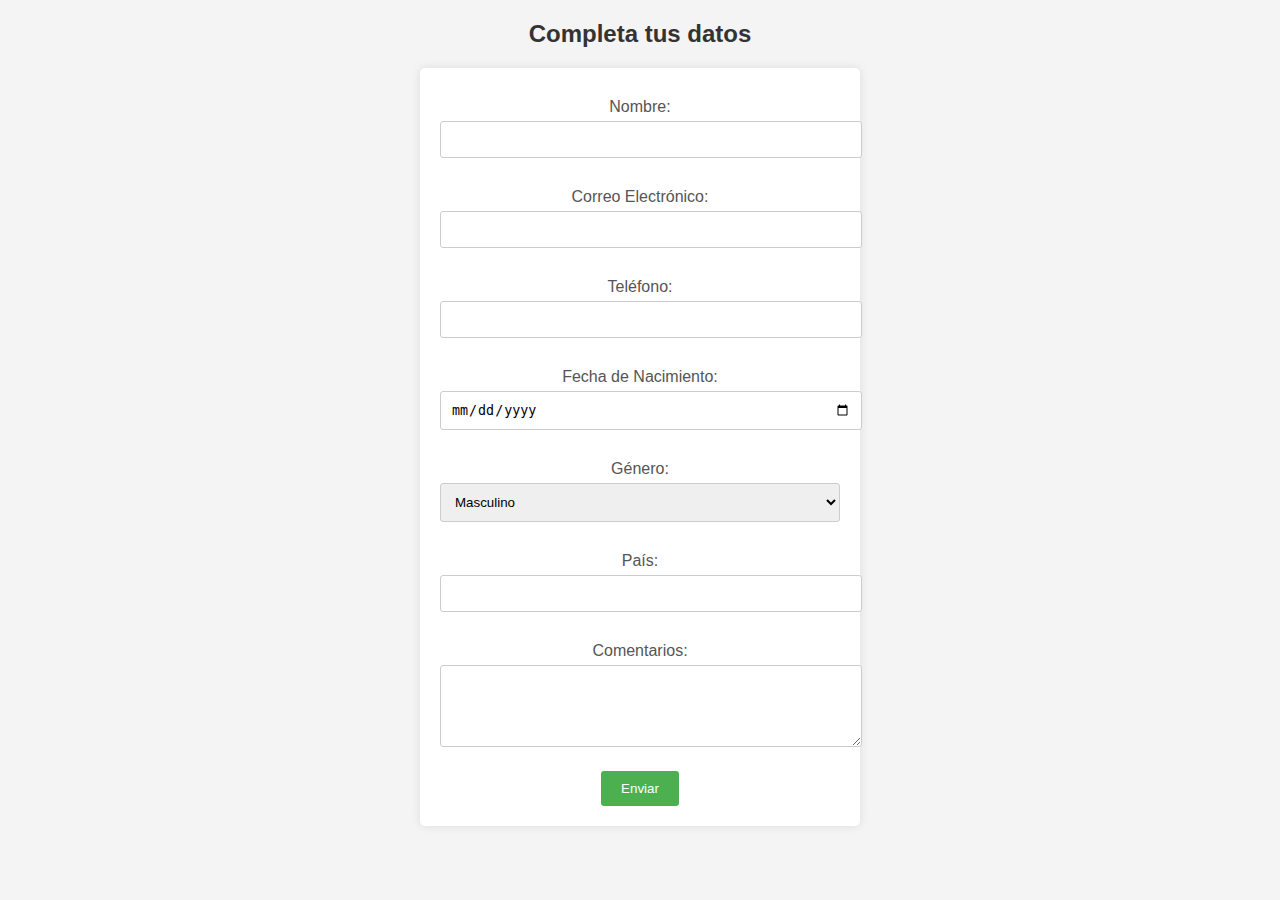
<file: inscripcion.html>
<!DOCTYPE html>
<html lang="en">
<head>
    <meta charset="UTF-8">
    <title>Formulario de Datos</title>
    <link rel="stylesheet" href="style.css">
</head>
<body>
    <h2>Completa tus datos</h2>
    <form action="procesar_datos.php" method="POST">
        <label for="nombre">Nombre:</label>
        <input type="text" id="nombre" name="nombre" required>

        <label for="email">Correo Electrónico:</label>
        <input type="email" id="email" name "email" required>

        <label for="telefono">Teléfono:</label>
        <input type="tel" id="telefono" name="telefono" required>

        <label for="fecha_nacimiento">Fecha de Nacimiento:</label>
        <input type="date" id="fecha_nacimiento" name="fecha_nacimiento" required>

        <label for="genero">Género:</label>
        <select id="genero" name="genero">
            <option value="masculino">Masculino</option>
            <option value="femenino">Femenino</option>
            <option value="otro">Otro</option>
        </select>

        <label for="pais">País:</label>
        <input type="text" id="pais" name="pais" required>

        <label for="comentarios">Comentarios:</label>
        <textarea id="comentarios" name="comentarios" rows="4" cols="50"></textarea>

        <button type="submit">Enviar</button>
    </form>
</body>
</html>
</file>
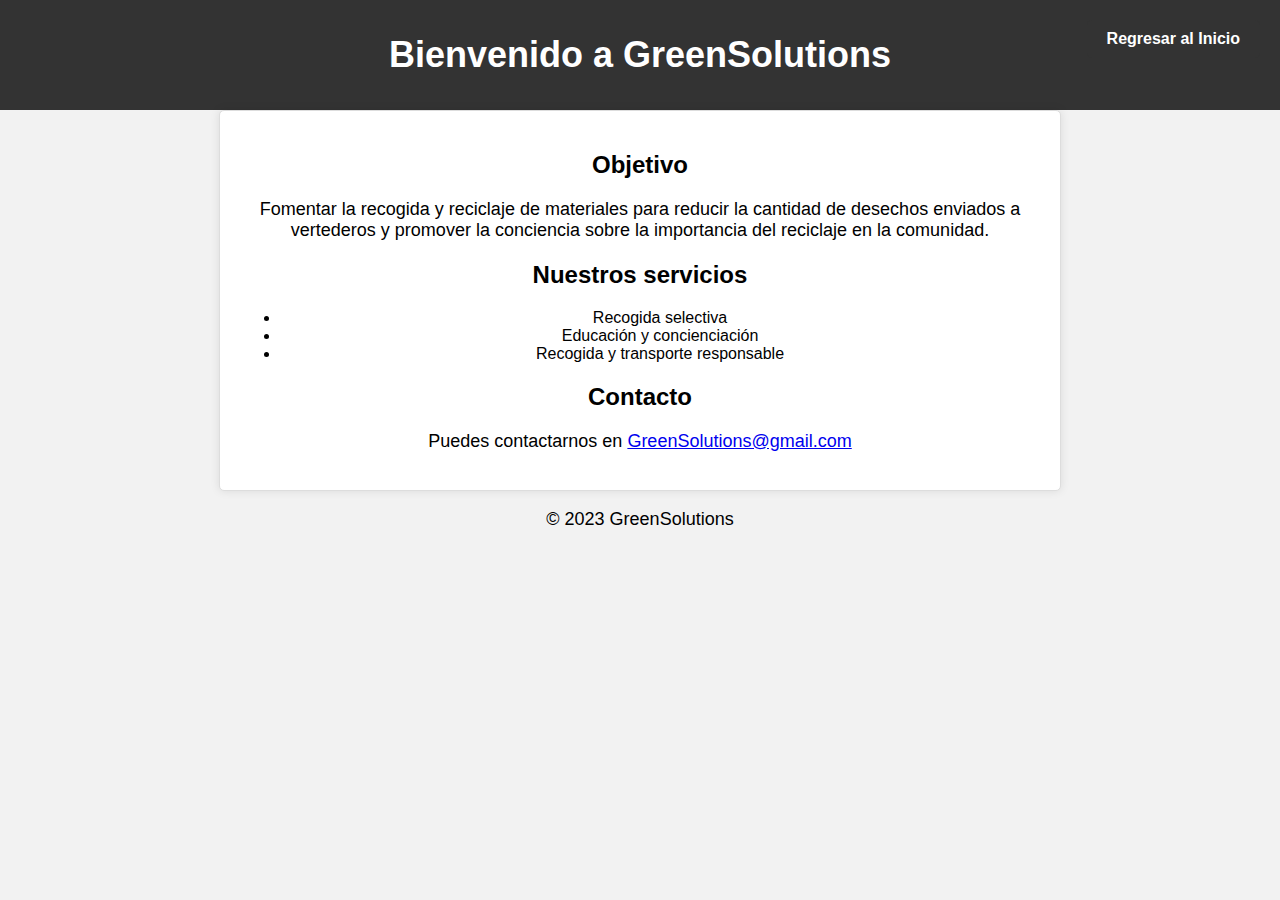
<file: programa1.html>
<!DOCTYPE html>
<html lang="en">
<head>
    <meta charset="UTF-8">
    <meta name="viewport" content="width=device-width, initial-scale=1.0">
    <title>Mi Página Web</title>
    <style>
        /* Agrega estilos CSS aquí */
        body {
            font-family: Arial, sans-serif;
            text-align: center;
            background-color: #f2f2f2;
            margin: 0;
            padding: 0;
        }

        header {
            background-color: #333;
            color: white;
            padding: 10px;
        }

        h1 {
            font-size: 36px;
        }

        p {
            font-size: 18px;
        }

        .container {
            max-width: 800px;
            margin: 0 auto;
            padding: 20px;
            background-color: white;
            border: 1px solid #ddd;
            border-radius: 5px;
            box-shadow: 0 0 10px rgba(0, 0, 0, 0.1);
        }
        a.back-to-top {
        position: fixed;
        top: 20px;
        right: 20px;
        background-color: #333;
        color: white;
        padding: 10px 20px;
        border-radius: 5px;
        text-decoration: none;
        font-weight: bold;
    }

    /* Estilo al hacer hover sobre el botón */
    a.back-to-top:hover {
        background-color: #555;
    }
    </style>
</head>
<body>
    <header>
        <h1>Bienvenido a GreenSolutions</h1>
    </header>
    <a class="back-to-top" href="index.html">Regresar al Inicio</a>
    <div class="container">
        <h2>Objetivo</h2>
        <p>Fomentar la recogida y reciclaje de materiales para reducir la cantidad de desechos enviados a vertederos y promover la conciencia sobre la importancia del reciclaje en la comunidad.</p>

        <h2>Nuestros servicios</h2>
        <ul>
            <li>Recogida selectiva</li>
            <li>Educación y concienciación</li>
            <li>Recogida y transporte responsable</li>
        </ul>

        <h2>Contacto</h2>
        <p>Puedes contactarnos en <a href="mailto:info@ejemplo.com">GreenSolutions@gmail.com</a></p>
    </div>

    <footer>
        <p>&copy; 2023 GreenSolutions</p>
    </footer>
</body>
</html>
</file>
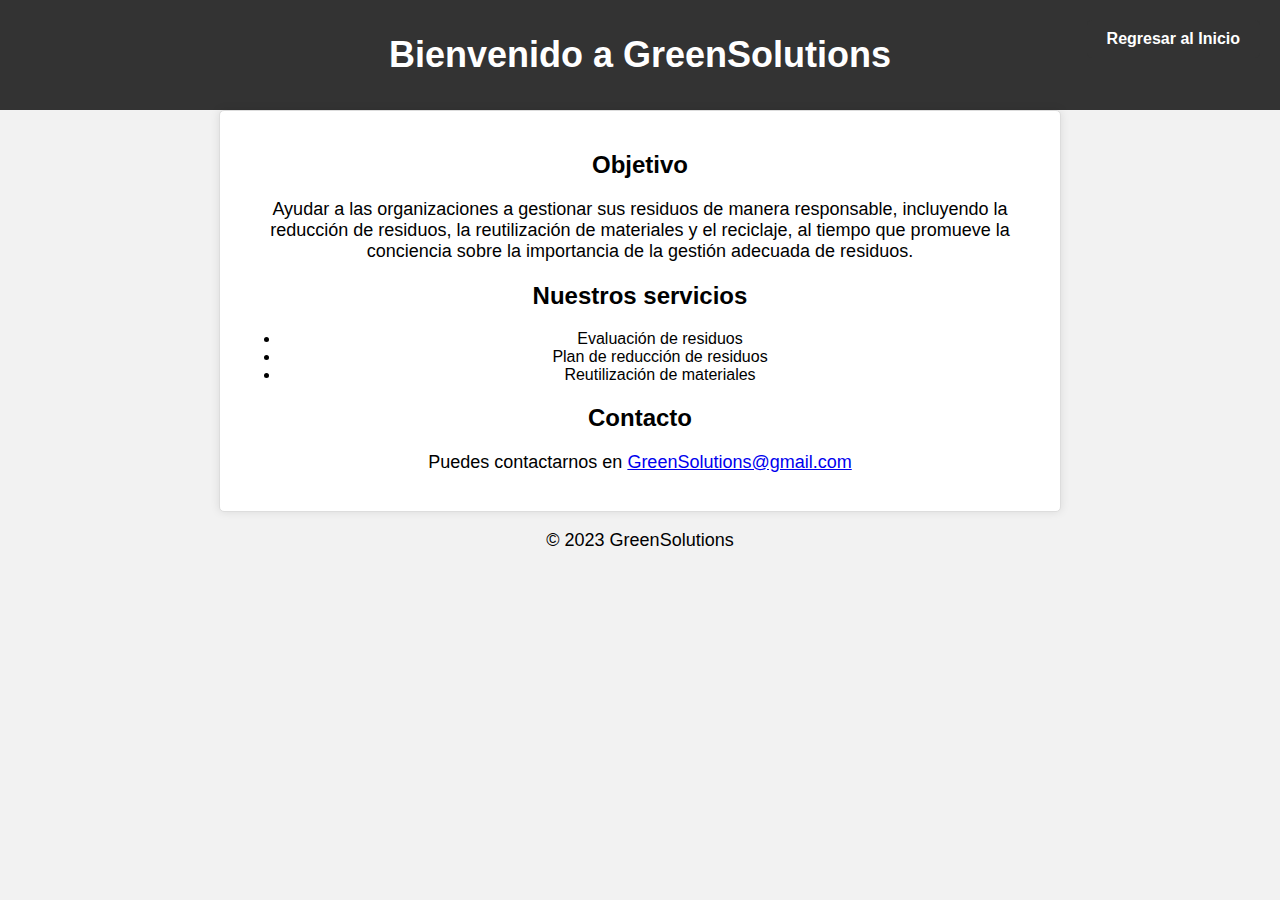
<file: programa2.html>
<!DOCTYPE html>
<html lang="en">
<head>
    <meta charset="UTF-8">
    <meta name="viewport" content="width=device-width, initial-scale=1.0">
    <title>Mi Página Web</title>
    <style>
        /* Agrega estilos CSS aquí */
        body {
            font-family: Arial, sans-serif;
            text-align: center;
            background-color: #f2f2f2;
            margin: 0;
            padding: 0;
        }

        header {
            background-color: #333;
            color: white;
            padding: 10px;
        }

        h1 {
            font-size: 36px;
        }

        p {
            font-size: 18px;
        }

        .container {
            max-width: 800px;
            margin: 0 auto;
            padding: 20px;
            background-color: white;
            border: 1px solid #ddd;
            border-radius: 5px;
            box-shadow: 0 0 10px rgba(0, 0, 0, 0.1);
        }
        a.back-to-top {
        position: fixed;
        top: 20px;
        right: 20px;
        background-color: #333;
        color: white;
        padding: 10px 20px;
        border-radius: 5px;
        text-decoration: none;
        font-weight: bold;
    }

    /* Estilo al hacer hover sobre el botón */
    a.back-to-top:hover {
        background-color: #555;
    }
    </style>
</head>
<body>
    <header>
        <h1>Bienvenido a GreenSolutions</h1>
    </header>
    <a class="back-to-top" href="index.html">Regresar al Inicio</a>
    <div class="container">
        <h2>Objetivo</h2>
        <p>Ayudar a las organizaciones a gestionar sus residuos de manera responsable, incluyendo la reducción de residuos, la reutilización de materiales y el reciclaje, al tiempo que promueve la conciencia sobre la importancia de la gestión adecuada de residuos.</p>

        <h2>Nuestros servicios</h2>
        <ul>
            <li>Evaluación de residuos</li>
            <li>Plan de reducción de residuos</li>
            <li>Reutilización de materiales</li>
        </ul>

        <h2>Contacto</h2>
        <p>Puedes contactarnos en <a href="mailto:info@ejemplo.com">GreenSolutions@gmail.com</a></p>
    </div>

    <footer>
        <p>&copy; 2023 GreenSolutions</p>
    </footer>
</body>
</html>
</file>
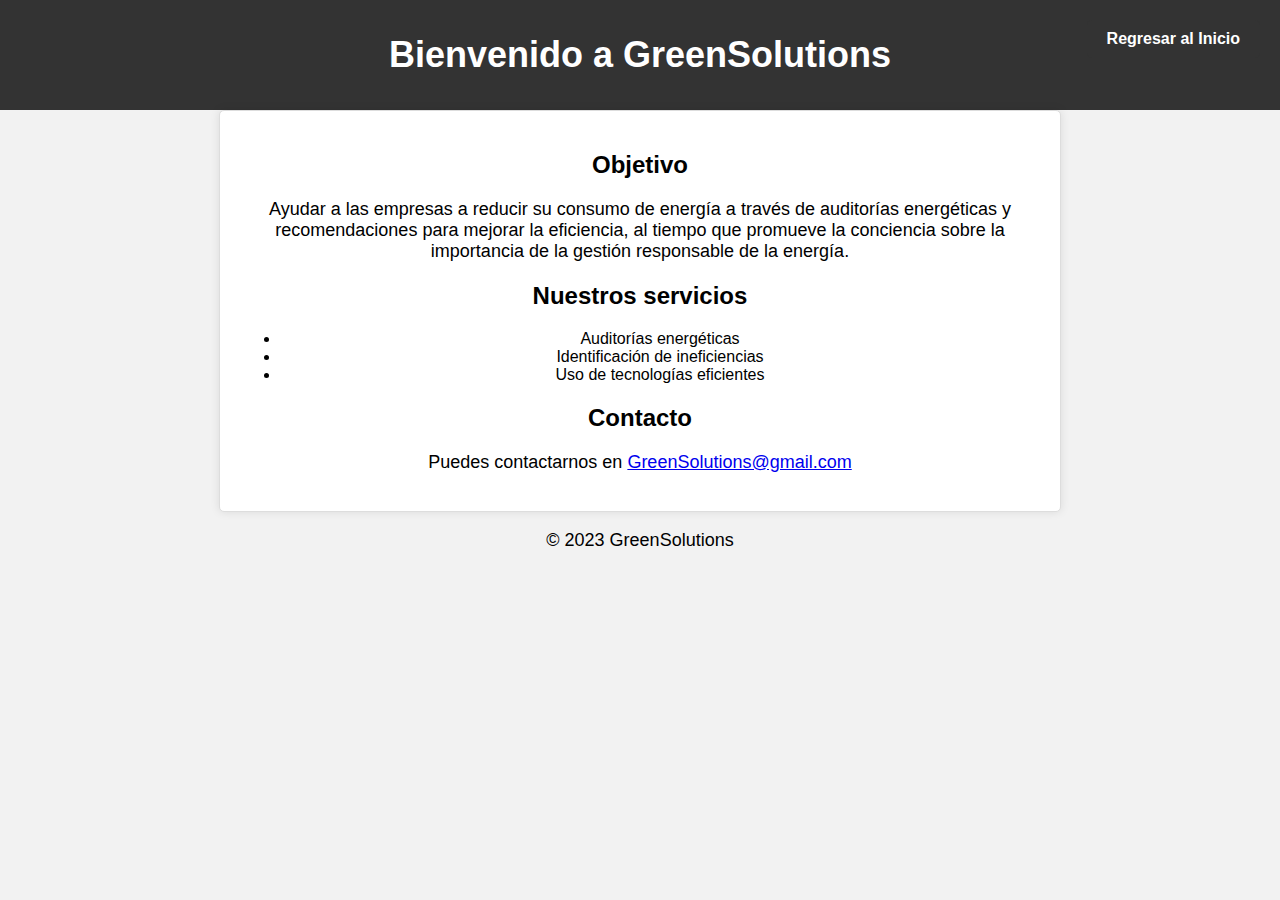
<file: programa3.html>
<!DOCTYPE html>
<html lang="en">
<head>
    <meta charset="UTF-8">
    <meta name="viewport" content="width=device-width, initial-scale=1.0">
    <title>Mi Página Web</title>
    <style>
        /* Agrega estilos CSS aquí */
        body {
            font-family: Arial, sans-serif;
            text-align: center;
            background-color: #f2f2f2;
            margin: 0;
            padding: 0;
        }

        header {
            background-color: #333;
            color: white;
            padding: 10px;
        }

        h1 {
            font-size: 36px;
        }

        p {
            font-size: 18px;
        }

        .container {
            max-width: 800px;
            margin: 0 auto;
            padding: 20px;
            background-color: white;
            border: 1px solid #ddd;
            border-radius: 5px;
            box-shadow: 0 0 10px rgba(0, 0, 0, 0.1);
        }
        a.back-to-top {
        position: fixed;
        top: 20px;
        right: 20px;
        background-color: #333;
        color: white;
        padding: 10px 20px;
        border-radius: 5px;
        text-decoration: none;
        font-weight: bold;
    }

    /* Estilo al hacer hover sobre el botón */
    a.back-to-top:hover {
        background-color: #555;
    }
    </style>
</head>
<body>
    <header>
        <h1>Bienvenido a GreenSolutions</h1>
    </header>
    <a class="back-to-top" href="index.html">Regresar al Inicio</a>
    <div class="container">
        <h2>Objetivo</h2>
        <p>Ayudar a las empresas a reducir su consumo de energía a través de auditorías energéticas y recomendaciones para mejorar la eficiencia, al tiempo que promueve la conciencia sobre la importancia de la gestión responsable de la energía.</p>

        <h2>Nuestros servicios</h2>
        <ul>
            <li>Auditorías energéticas</li>
            <li>Identificación de ineficiencias</li>
            <li>Uso de tecnologías eficientes</li>
        </ul>

        <h2>Contacto</h2>
        <p>Puedes contactarnos en <a href="mailto:info@ejemplo.com">GreenSolutions@gmail.com</a></p>
    </div>

    <footer>
        <p>&copy; 2023 GreenSolutions</p>
    </footer>
</body>
</html>
</file>
<file: style.css>
/* Estilo general para el cuerpo de la página */
body {
    font-family: Arial, sans-serif;
    background-color: #f4f4f4;
    text-align: center;
}

/* Estilo para el título del formulario */
h2 {
    color: #333;
}

/* Estilo para el contenedor del formulario */
form {
    width: 70%;
    max-width: 400px;
    margin: 0 auto;
    background: #fff;
    padding: 20px;
    border-radius: 5px;
    box-shadow: 0 0 10px rgba(0, 0, 0, 0.1);
}

/* Estilo para las etiquetas de los campos */
label {
    display: block;
    margin-top: 10px;
    color: #555;
}

/* Estilo para los campos de entrada de texto y correo */
input[type="text"],
input[type="email"],
input[type="tel"],
input[type="date"] {
    width: 100%;
    padding: 10px;
    margin-top: 5px;
    margin-bottom: 20px;
    border: 1px solid #ccc;
    border-radius: 3px;
}

/* Estilo para el menú desplegable (select) */
select {
    width: 100%;
    padding: 10px;
    margin-top: 5px;
    margin-bottom: 20px;
    border: 1px solid #ccc;
    border-radius: 3px;
}

/* Estilo para el botón de envío */
button {
    background-color: #4caf50;
    color: #fff;
    padding: 10px 20px;
    border: none;
    border-radius: 3px;
    cursor: pointer;
}

/* Estilo para el área de comentarios */
textarea {
    width: 100%;
    padding: 10px;
    margin-top: 5px;
    margin-bottom: 20px;
    border: 1px solid #ccc;
    border-radius: 3px;
}

/* Estilo para el botón de envío al pasar el cursor sobre él */
button:hover {
    background-color: #45a049;
}
</file>
